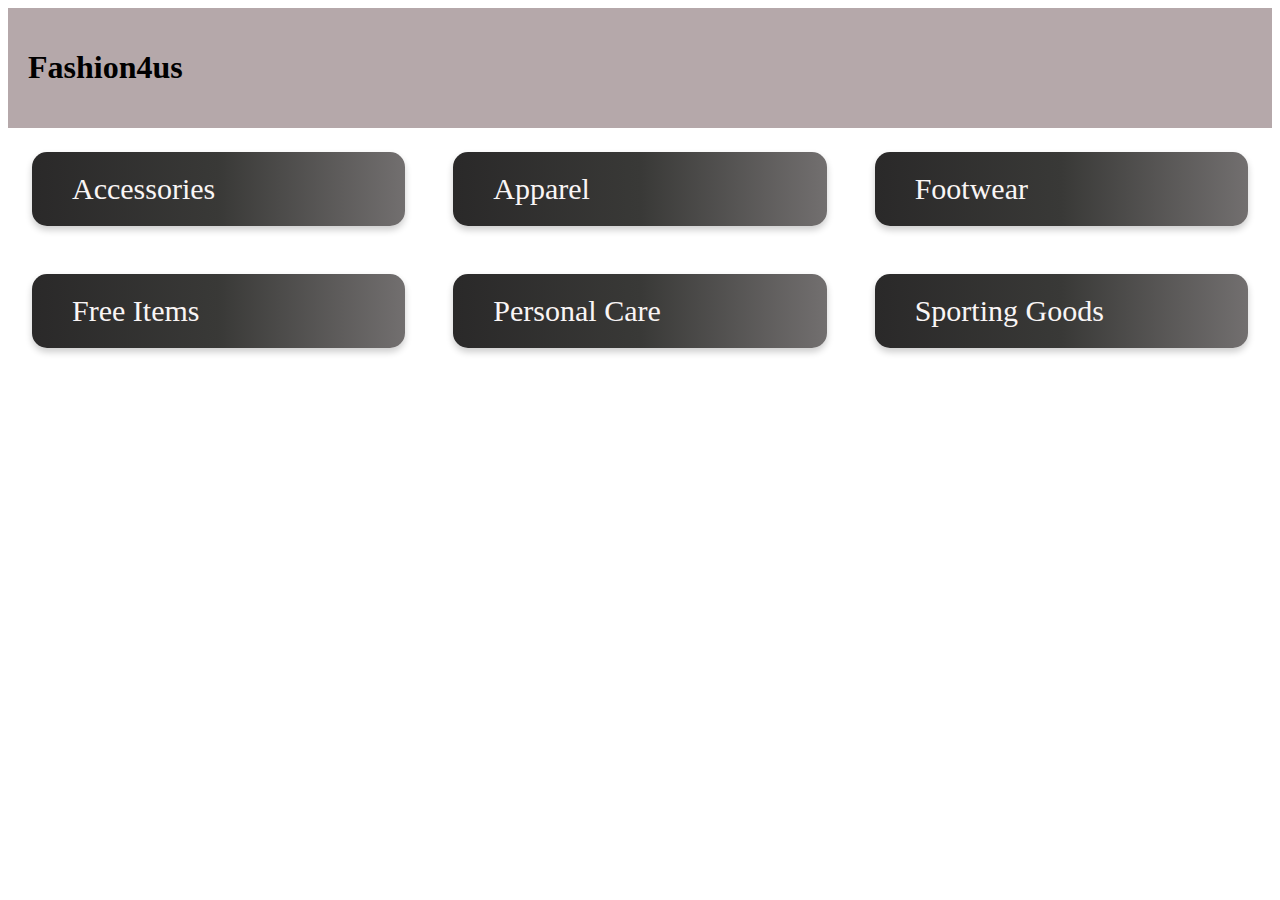
<file: index.html>
<!doctype html>
<html lang="da">
  <head>
    <meta charset="UTF-8" />
    <meta name="viewport" content="width=device-width, initial-scale=1.0" />
    <title>Subgrid</title>
    <link rel="stylesheet" href="style.css" />
  </head>
  <body>
    <header>
      <h1>Fashion4us</h1>
    </header>
    <main>
      <section class="grid_1-6">
        <a href="produktliste.html" class="card1">Accessories</a>
        <a href="produktliste.html" class="card1">Apparel</a>
        <a href="produktliste.html" class="card1">Footwear</a>
        <a href="produktliste.html" class="card1">Free Items</a>
        <a href="produktliste.html" class="card1">Personal Care</a>
        <a href="produktliste.html" class="card1">Sporting Goods</a>
      </section>
    </main>
  </body>
</html>
</file>
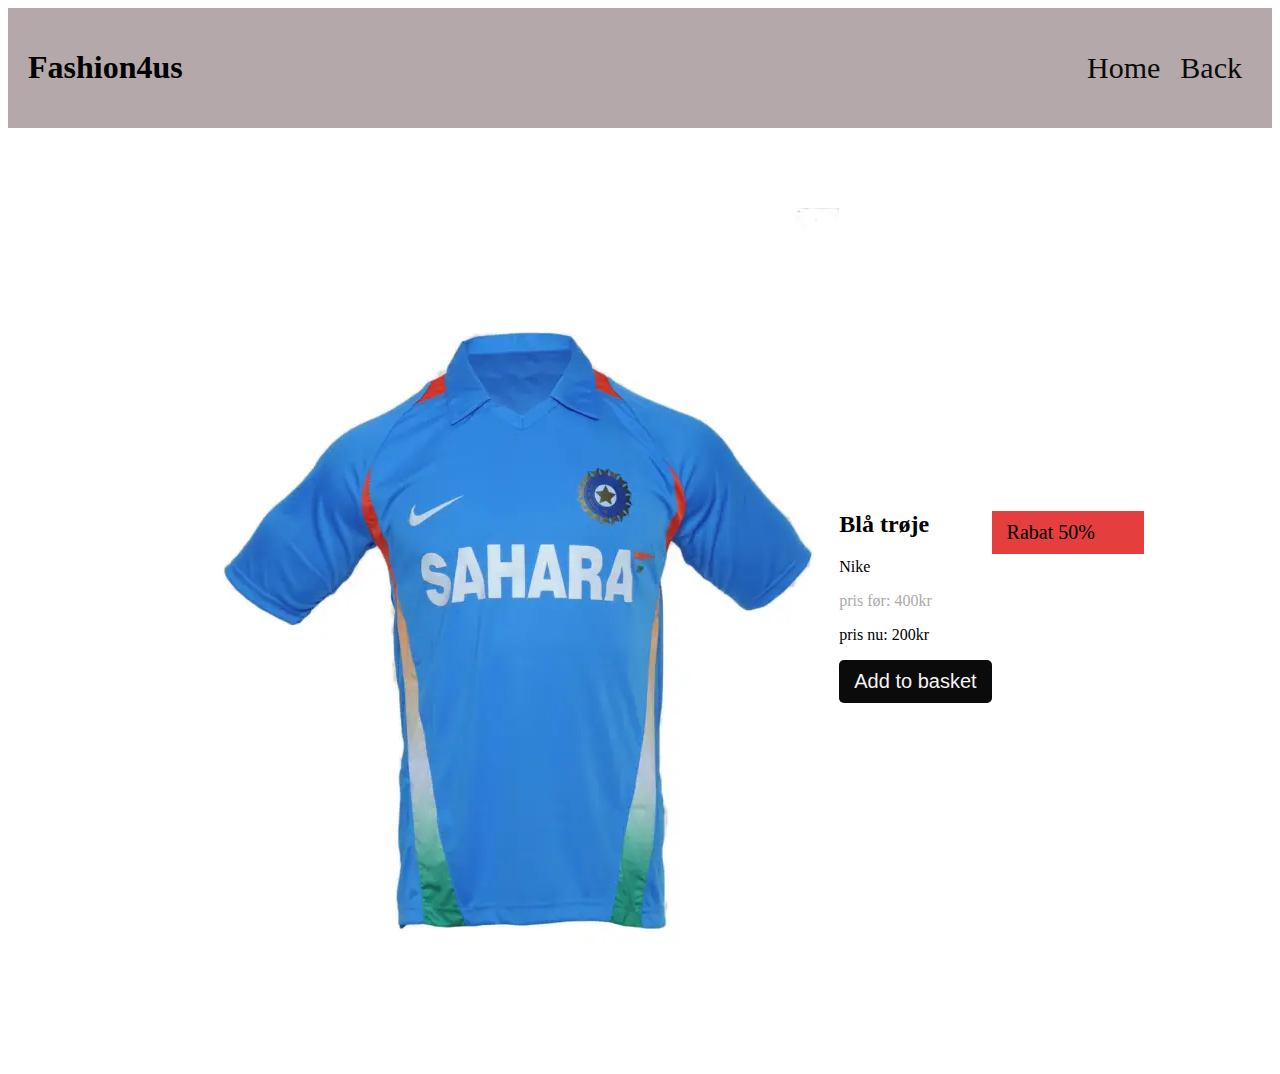
<file: product.html>
<!doctype html>
<html lang="da">
  <head>
    <meta charset="UTF-8" />
    <meta name="viewport" content="width=device-width, initial-scale=1.0" />
    <title>Subgrid</title>
    <link rel="stylesheet" href="style.css" />
  </head>
  <body>
    <header>
      <h1>Fashion4us</h1>
      <nav>
        <ul class="menu">
          <li><a href="index.html">Home</a></li>
          <li><a href="produktliste.html">Back</a></li>
        </ul>
      </nav>
    </header>
    <main>
      <section class="centeritems">
        <section class="spaceleft">
          <a href="product.html"> <img src="images/1164.webp" alt="" /></a>
        </section>
        <section class="grid_1-2">
          <div>
            <h2>Blå trøje</h2>
            <p>Nike</p>
            <p class="forpris">pris før: 400kr</p>
            <p>pris nu: 200kr</p>
            <button>Add to basket</button>
          </div>
          <div><p class="rabat">Rabat 50%</p></div>
        </section>
      </section>
    </main>
  </body>
</html>
</file>
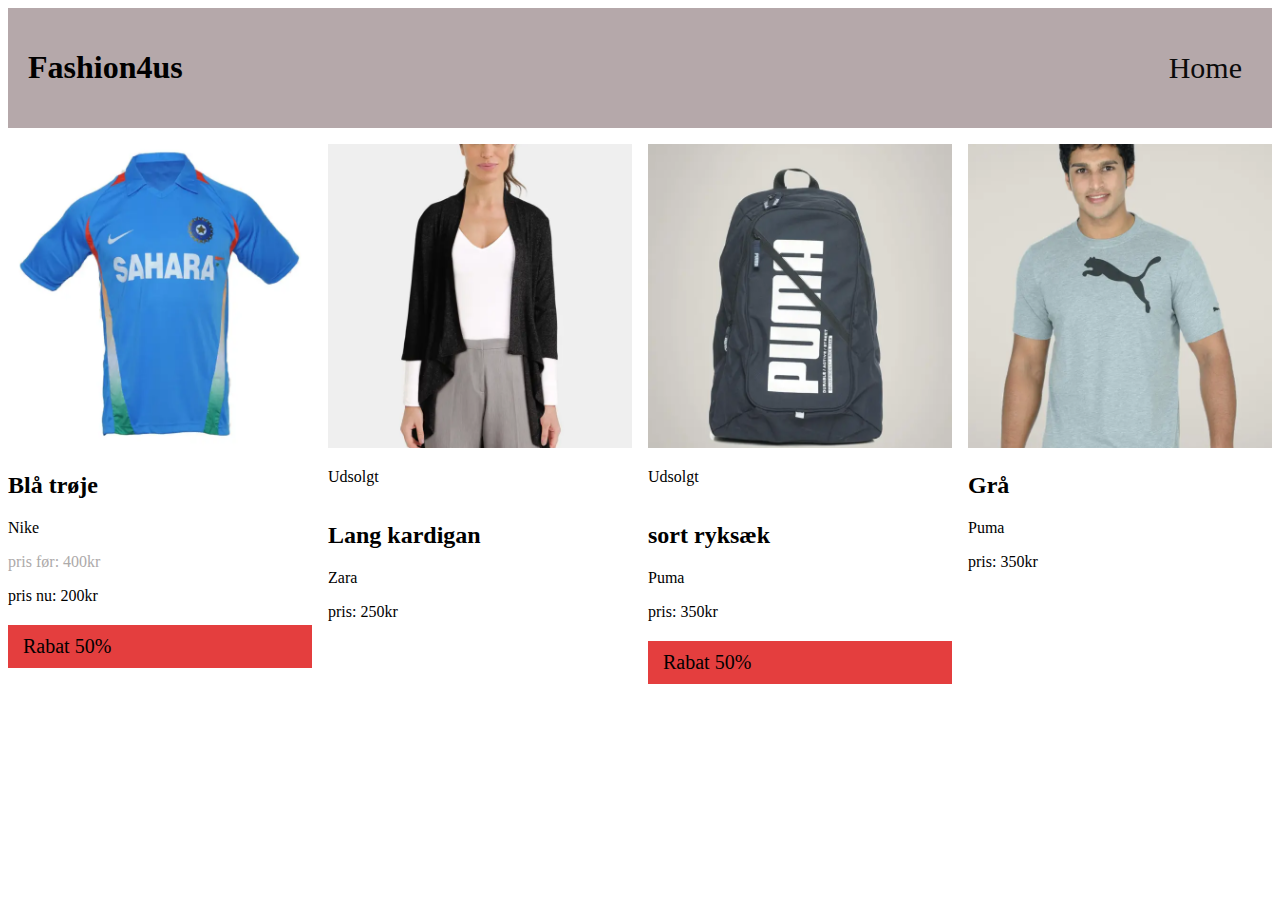
<file: produktliste.html>
<!doctype html>
<html lang="da">
  <head>
    <meta charset="UTF-8" />
    <meta name="viewport" content="width=device-width, initial-scale=1.0" />
    <title>Subgrid</title>
    <link rel="stylesheet" href="style.css" />
  </head>
  <body>
    <header>
      <h1>Fashion4us</h1>
      <nav>
        <ul class="menu">
          <li><a href="index.html" class="homelink">Home</a></li>
        </ul>
      </nav>
    </header>
    <main>
      <section class="galleri">
        <article>
          <a href="product.html"> <img src="images/1164.webp" alt="" /></a>

          <h2>Blå trøje</h2>
          <p>Nike</p>
          <p class="forpris">pris før: 400kr</p>
          <p>pris nu: 200kr</p>
          <div>
            <p class="rabat">Rabat 50%</p>
          </div>
        </article>
        <article>
          <div>
            <div class="undergalleri">
              <a href="product.html"> <img src="images/1165.webp" alt="" /></a>
              <p>Udsolgt</p>
            </div>
          
          <h2>Lang kardigan</h2>
          <p>Zara</p>
          <p>pris: 250kr</p>
        </article>

        <article>
          <div>
            <a href="product.html"> <img src="images/1525.webp" alt="" /></a>
            <div class="undergalleri">
              <p>Udsolgt</p>
            </div>
          </div>
          <h2>sort ryksæk</h2>
          <p>Puma</p>
          <p>pris: 350kr</p>
          <div>
            <p class="rabat">Rabat 50%</p>
          </div>
        </article>

        <article>
          <a href="product.html"> <img src="images/1532.webp" alt="" /></a>

          <h2>Grå <T-shirt></T-shirt></h2>
          <p>Puma</p>
          <p>pris: 350kr</p>
        </article>
      </section>
    </main>
  </body>
</html>
</file>
<file: style.css>
.homelink {
  text-decoration: none;
  font-size: 30px;
  color: black;
}

.grid_1-6 {
  display: grid;
  grid-template-columns: 1fr 1fr;
}
.grid_1-2 {
  display: grid;
  grid-template-columns: 1fr 1fr;
}
.forpris {
  color: rgb(173, 170, 170);
}
.rabat {
  padding: 10px 15px 10px 15px;
  background-color: rgb(228, 62, 62);
  font-size: 20px;
}
.card1 {
  gap: 1rem;
  background-image: linear-gradient(
    to right,
    rgb(42, 41, 41),
    rgb(57, 57, 55),
    rgb(114, 111, 111)
  );
  padding: 20px 40px 20px 40px;
  margin: 1.5rem;
  text-decoration: none;
  font-size: 30px;
  color: rgb(249, 245, 245);
  box-shadow: 0 4px 7px rgba(0, 0, 0, 0.2);
  border-radius: 15px;
}

.produktlist {
  text-decoration: none;
}
.galleri {
  display: grid;
  grid-template-columns: 1fr 1fr;
  gap: 0.5rem;
  margin-top: 1rem;
}
.galleri img {
  max-height: 100%;
  max-width: 100%;
  object-fit: cover;
  aspect-ratio: 1/1;
}

.article {
  display: grid;
  grid-template-columns: repeat(3, 1fr);
  grid-template-rows: auto auto;
  gap: 20px;
}

.spaceleft {
  margin-left: 5%;
  margin-top: 5rem;
}
nav {
  display: flex;
  align-items: center;
}
.menu {
  display: flex;
  list-style: none;
  margin: 0;
  padding: 0;
}
header {
  display: flex;
  justify-content: space-between;
  align-items: center;
  padding: 20px;
  background-color: #b5a8aa;
  top: 0;
}
.menu a {
  display: block;
  padding: 10px;
  color: #0b0b0b;
  text-decoration: none;
  text-align: end;
  font-size: 30px;
}
button {
  padding: 10px 15px;
  background-color: #0b0b0b;
  color: #f7f4f4;
  border: none;
  border-radius: 5px;
  cursor: pointer;
  font-size: 20px;
}

.undergalleri {
  display: grid;
  grid-template-rows: subgrid;
  grid-row: span 2;
}

@media screen and (min-width: 1100px) {
  .grid_1-6 {
    display: grid;
    grid-template-columns: 1fr 1fr 1fr;
  }

  .galleri {
    display: grid;
    grid-template-columns: repeat(4, 1fr);
    gap: 1rem;
  }
  .galleri img {
    max-height: 100%;
    object-fit: cover;
    aspect-ratio: 1/1;
  }
  .centeritems {
    display: flex;
    justify-content: center;
    align-items: center;
  }
}
</file>
